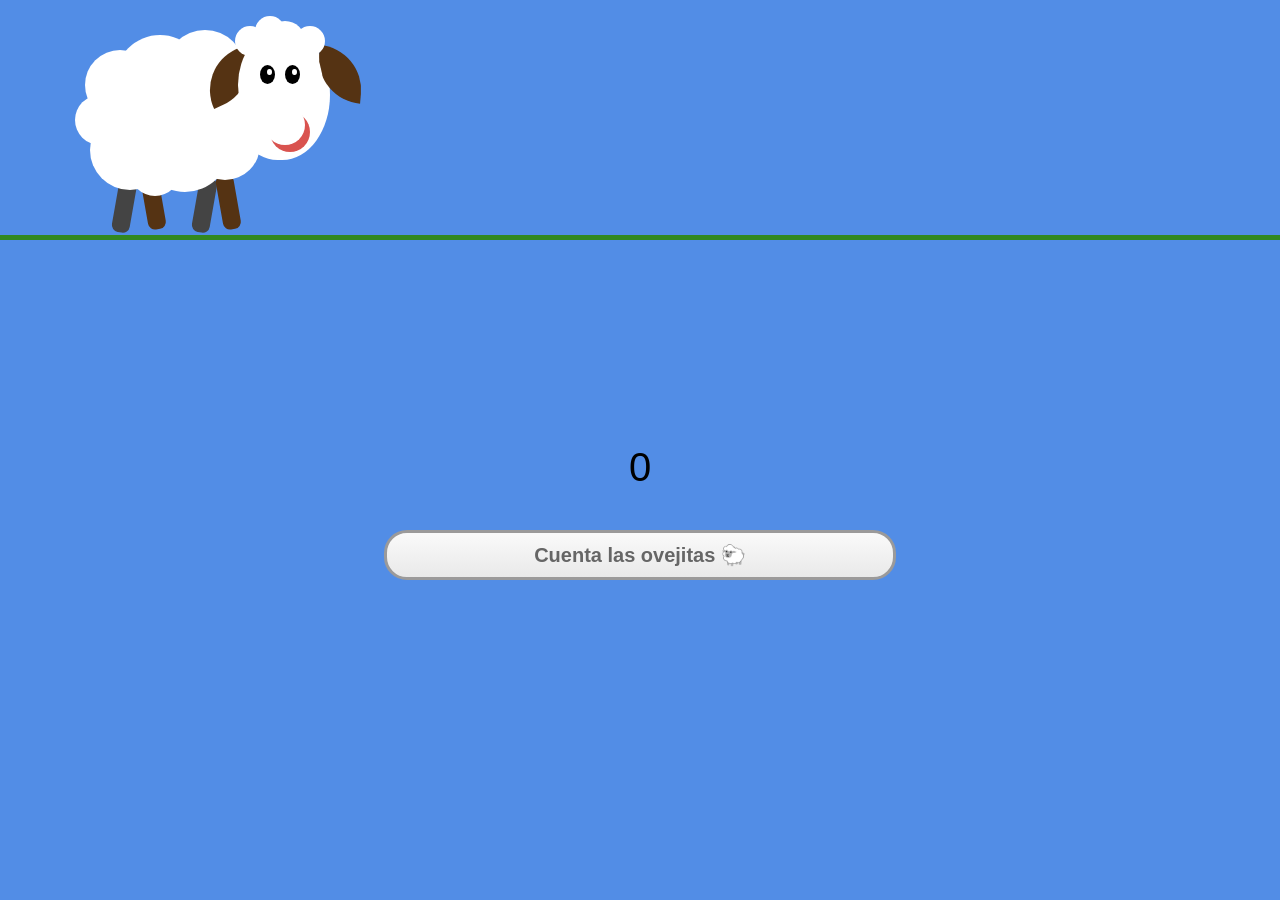
<file: docs/index.html>
<!doctype html><html lang="es"><head><meta charset="utf-8"/><meta name="viewport" content="width=device-width,initial-scale=1"/><meta name="theme-color" content="#000000"/><meta name="description" content="Web site created using create-react-app"/><link rel="icon" href="./sheep.png"/><title>Sheeps counter</title><link href="./static/css/main.c6cbf344.chunk.css" rel="stylesheet"></head><body><div id="root"></div><script>!function(e){function r(r){for(var n,l,f=r[0],i=r[1],a=r[2],c=0,s=[];c<f.length;c++)l=f[c],Object.prototype.hasOwnProperty.call(o,l)&&o[l]&&s.push(o[l][0]),o[l]=0;for(n in i)Object.prototype.hasOwnProperty.call(i,n)&&(e[n]=i[n]);for(p&&p(r);s.length;)s.shift()();return u.push.apply(u,a||[]),t()}function t(){for(var e,r=0;r<u.length;r++){for(var t=u[r],n=!0,f=1;f<t.length;f++){var i=t[f];0!==o[i]&&(n=!1)}n&&(u.splice(r--,1),e=l(l.s=t[0]))}return e}var n={},o={1:0},u=[];function l(r){if(n[r])return n[r].exports;var t=n[r]={i:r,l:!1,exports:{}};return e[r].call(t.exports,t,t.exports,l),t.l=!0,t.exports}l.m=e,l.c=n,l.d=function(e,r,t){l.o(e,r)||Object.defineProperty(e,r,{enumerable:!0,get:t})},l.r=function(e){"undefined"!=typeof Symbol&&Symbol.toStringTag&&Object.defineProperty(e,Symbol.toStringTag,{value:"Module"}),Object.defineProperty(e,"__esModule",{value:!0})},l.t=function(e,r){if(1&r&&(e=l(e)),8&r)return e;if(4&r&&"object"==typeof e&&e&&e.__esModule)return e;var t=Object.create(null);if(l.r(t),Object.defineProperty(t,"default",{enumerable:!0,value:e}),2&r&&"string"!=typeof e)for(var n in e)l.d(t,n,function(r){return e[r]}.bind(null,n));return t},l.n=function(e){var r=e&&e.__esModule?function(){return e.default}:function(){return e};return l.d(r,"a",r),r},l.o=function(e,r){return Object.prototype.hasOwnProperty.call(e,r)},l.p="./";var f=this.webpackJsonp01=this.webpackJsonp01||[],i=f.push.bind(f);f.push=r,f=f.slice();for(var a=0;a<f.length;a++)r(f[a]);var p=i;t()}([])</script><script src="./static/js/2.88482dbf.chunk.js"></script><script src="./static/js/main.b57dde67.chunk.js"></script></body></html>
</file>
<file: docs/static/css/main.c6cbf344.chunk.css>
*{box-sizing:border-box;margin:0;padding:0}@-webkit-keyframes walk-leg-back-cycle{0%{transform:rotate(-10deg)}to{transform:rotate(10deg) translateX(-20px)}}@keyframes walk-leg-back-cycle{0%{transform:rotate(-10deg)}to{transform:rotate(10deg) translateX(-20px)}}@-webkit-keyframes walk-leg-front-cycle{0%{transform:rotate(10deg)}to{transform:rotate(-10deg) translateX(20px)}}@keyframes walk-leg-front-cycle{0%{transform:rotate(10deg)}to{transform:rotate(-10deg) translateX(20px)}}@-webkit-keyframes head-cycle{40%{transform:rotate(10deg)}to{transform:rotate(-5deg)}}@keyframes head-cycle{40%{transform:rotate(10deg)}to{transform:rotate(-5deg)}}@-webkit-keyframes ear-1-cycle{0%,10%,20%,40%,50%,to{transform:rotate(65deg)}5%,45%{transform:rotate(85deg)}15%{transform:rotate(80deg)}}@keyframes ear-1-cycle{0%,10%,20%,40%,50%,to{transform:rotate(65deg)}5%,45%{transform:rotate(85deg)}15%{transform:rotate(80deg)}}@-webkit-keyframes ear-2-cycle{0%,10%,20%,30%,40%,50%,70%,80%,to{transform:rotate(5deg)}15%,75%{transform:rotate(-5deg)}45%{transform:rotate(0deg)}}@keyframes ear-2-cycle{0%,10%,20%,30%,40%,50%,70%,80%,to{transform:rotate(5deg)}15%,75%{transform:rotate(-5deg)}45%{transform:rotate(0deg)}}@-webkit-keyframes sheep-walking-cycle{0%{transform:translateX(-200px);@media (min-width:768px){transform:translateX(10px)}}to{transform:translateX(110vw)}}@keyframes sheep-walking-cycle{0%{transform:translateX(-200px);@media (min-width:768px){transform:translateX(10px)}}to{transform:translateX(110vw)}}@-webkit-keyframes eye-blink-cycle{to{height:1.5px;border-radius:0;margin-top:5px}}@keyframes eye-blink-cycle{to{height:1.5px;border-radius:0;margin-top:5px}}@-webkit-keyframes eye-blink-glow-cycle{to{height:0;border-radius:0}}@keyframes eye-blink-glow-cycle{to{height:0;border-radius:0}}body{background:#528de6}.sheep .head .ear.ear-1,.sheep .head .ear.ear-2,.sheep .legs .leg-1,.sheep .legs .leg-2,.sheep .legs .leg-3,.sheep .legs .leg-4,.transform-origin-top-left-corner{transform-origin:top left}.sheep{position:relative;margin:auto;-webkit-animation:sheep-walking-cycle 3s linear infinite;animation:sheep-walking-cycle 3s linear infinite}@media (min-width:768px){.sheep{-webkit-animation:sheep-walking-cycle 8s linear infinite;animation:sheep-walking-cycle 8s linear infinite}}@media (min-width:1024px){.sheep{-webkit-animation:sheep-walking-cycle 9s linear infinite;animation:sheep-walking-cycle 9s linear infinite}}.sheep .legs{position:absolute;top:180px;left:100px;z-index:0}.sheep .legs .leg{background:#553313;width:18px;height:55px;border-radius:7px;position:absolute;top:0;z-index:1;-webkit-animation-duration:1s;animation-duration:1s;-webkit-animation-iteration-count:infinite;animation-iteration-count:infinite;-webkit-animation-direction:alternate;animation-direction:alternate;-webkit-animation-timing-function:linear;animation-timing-function:linear;-webkit-animation-fill-mode:forwards;animation-fill-mode:forwards}.sheep .legs .leg-1{transform:rotate(10deg);left:20px;-webkit-animation-name:walk-leg-front-cycle;animation-name:walk-leg-front-cycle}.sheep .legs .leg-2{transform:rotate(-10deg);left:40px;background:#444;z-index:0;-webkit-animation-name:walk-leg-back-cycle;animation-name:walk-leg-back-cycle}.sheep .legs .leg-3{transform:rotate(10deg);left:95px;-webkit-animation-name:walk-leg-front-cycle;animation-name:walk-leg-front-cycle}.sheep .legs .leg-4{transform:rotate(-10deg);left:120px;background:#444;z-index:0;-webkit-animation-name:walk-leg-back-cycle;animation-name:walk-leg-back-cycle}.sheep .piece-of-wool{position:absolute;background:#fff;z-index:2}.sheep .wool-shadowlayer .piece-of-wool{background:#eee;z-index:1;margin-bottom:-8px}.sheep .wool{width:160px;height:140px;position:absolute;left:90px;top:50px;z-index:1}.sheep .wool .piece-of-wool-1{width:160px;height:140px;border-radius:160px/140px;position:relative;z-index:0}.sheep .wool .piece-of-wool-2{width:70px;height:70px;border-radius:35px;top:0;left:-5px}.sheep .wool .piece-of-wool-3{width:80px;height:80px;border-radius:40px;top:-20px;left:75px}.sheep .wool .piece-of-wool-4{width:90px;height:90px;border-radius:45px;top:-15px;left:25px}.sheep .wool .piece-of-wool-5{width:50px;height:50px;border-radius:25px;bottom:-6px;left:40px}.sheep .wool .piece-of-wool-6{width:90px;height:90px;border-radius:45px;bottom:-2px;left:50px}.sheep .wool .piece-of-wool-7{width:80px;height:80px;border-radius:40px;bottom:0;left:0}.sheep .wool .piece-of-wool-8{width:70px;height:70px;border-radius:35px;bottom:10px;left:100px}.sheep .wool .piece-of-wool-9{width:50px;height:50px;border-radius:25px;bottom:45px;left:-15px}.sheep .wool .piece-of-wool-10{width:80px;height:80px;border-radius:40px;top:0;left:106px}.sheep .head{position:absolute;left:230px;top:30px;z-index:3;width:100px;height:130px;-webkit-animation:head-cycle 20s infinite alternate;animation:head-cycle 20s infinite alternate}.sheep .head .head-face,.sheep .head .head-shadow{position:absolute;left:0;top:0;background:#fff;width:100px;height:130px;border-radius:95px/130px;z-index:1}.sheep .head .head-shadow{background:#eee;margin:3px 0 0 5px;z-index:0}.sheep .head .head-face-front{width:85px;height:110px;border-radius:42.5px/55px;position:absolute;left:50%;margin-left:-42.5px;top:0;background:#fff;z-index:3}.sheep .head .snout{width:40px;height:40px;border-radius:90%;box-shadow:5px 7px 0 #d9534f;position:absolute;z-index:3;left:35px;top:75px}.sheep .head .ear{background:#553313;width:45px;height:55px;border-radius:45px;border-top-left-radius:0;border-bottom-right-radius:0;position:absolute;z-index:2;left:15px;top:15px}.sheep .head .ear.ear-1{transform:rotate(65deg);-webkit-animation:ear-1-cycle 20s infinite;animation:ear-1-cycle 20s infinite}.sheep .head .ear.ear-2{transform:rotate(5deg);left:90px;-webkit-animation:ear-2-cycle 20s infinite;animation:ear-2-cycle 20s infinite}.sheep .head .ear.ear-2.ear-shadow{background:#eee;margin:6px 0 0 6px;z-index:0}.sheep .head .eye{width:15px;height:19px;border-radius:7.5px/9.5px;background:#000;position:absolute;top:35px;z-index:5;-webkit-animation:eye-blink-cycle .3s 5s 2 alternate;animation:eye-blink-cycle .3s 5s 2 alternate}.sheep .head .eye .glow{width:5px;height:6.33333px;border-radius:2.5px/3.16667px;background:#fff;position:absolute;left:47%;top:20%;-webkit-animation:eye-blink-glow-cycle .3s 5s 2 alternate;animation:eye-blink-glow-cycle .3s 5s 2 alternate}.sheep .head .eye.eye-1{left:30px}.sheep .head .eye.eye-2{right:30px}.sheep .head .wool-head{width:100px;position:absolute;left:0;top:-4px;z-index:4}.sheep .head .wool-head .piece-of-wool-1{width:30px;height:30px;border-radius:15px;top:0;left:5px}.sheep .head .wool-head .piece-of-wool-2{width:30px;height:30px;border-radius:15px;top:-10px;left:25px}.sheep .head .wool-head .piece-of-wool-3{width:40px;height:40px;border-radius:20px;top:-5px;left:35px}.sheep .head .wool-head .piece-of-wool-4{width:30px;height:30px;border-radius:15px;top:0;left:65px}.sheep .head .wool-head .wool-shadowlayer .piece-of-wool{margin-top:4px;margin-left:4px;margin-bottom:0}.floor{position:relative;border-top:5px solid #318820;top:235px;width:100vw}.sectionCounter{position:relative;top:400px;display:flex;flex-direction:column;align-items:center}.sectionCounter .bigNumber{position:relative;font-size:40px;margin:40px}.sectionCounter .button{width:40vw;margin:auto;background:linear-gradient(180deg,#f9f9f9 5%,#e9e9e9);background-color:#f9f9f9;border-radius:23px;border:3px solid #9b9a9a;cursor:pointer;color:#666;font-size:20px;font-weight:700;padding:10px 24px;outline:none}.sectionCounter .button:hover{background:linear-gradient(180deg,#b6b5b5 10%,#f9f9f9);background-color:#e9e9e9}.sectionCounter .button:active{position:relative;top:3px}body{margin:0;font-family:-apple-system,BlinkMacSystemFont,"Segoe UI","Roboto","Oxygen","Ubuntu","Cantarell","Fira Sans","Droid Sans","Helvetica Neue",sans-serif;-webkit-font-smoothing:antialiased;-moz-osx-font-smoothing:grayscale}code{font-family:source-code-pro,Menlo,Monaco,Consolas,"Courier New",monospace}.App{text-align:center}
/*# sourceMappingURL=main.c6cbf344.chunk.css.map */
</file>
